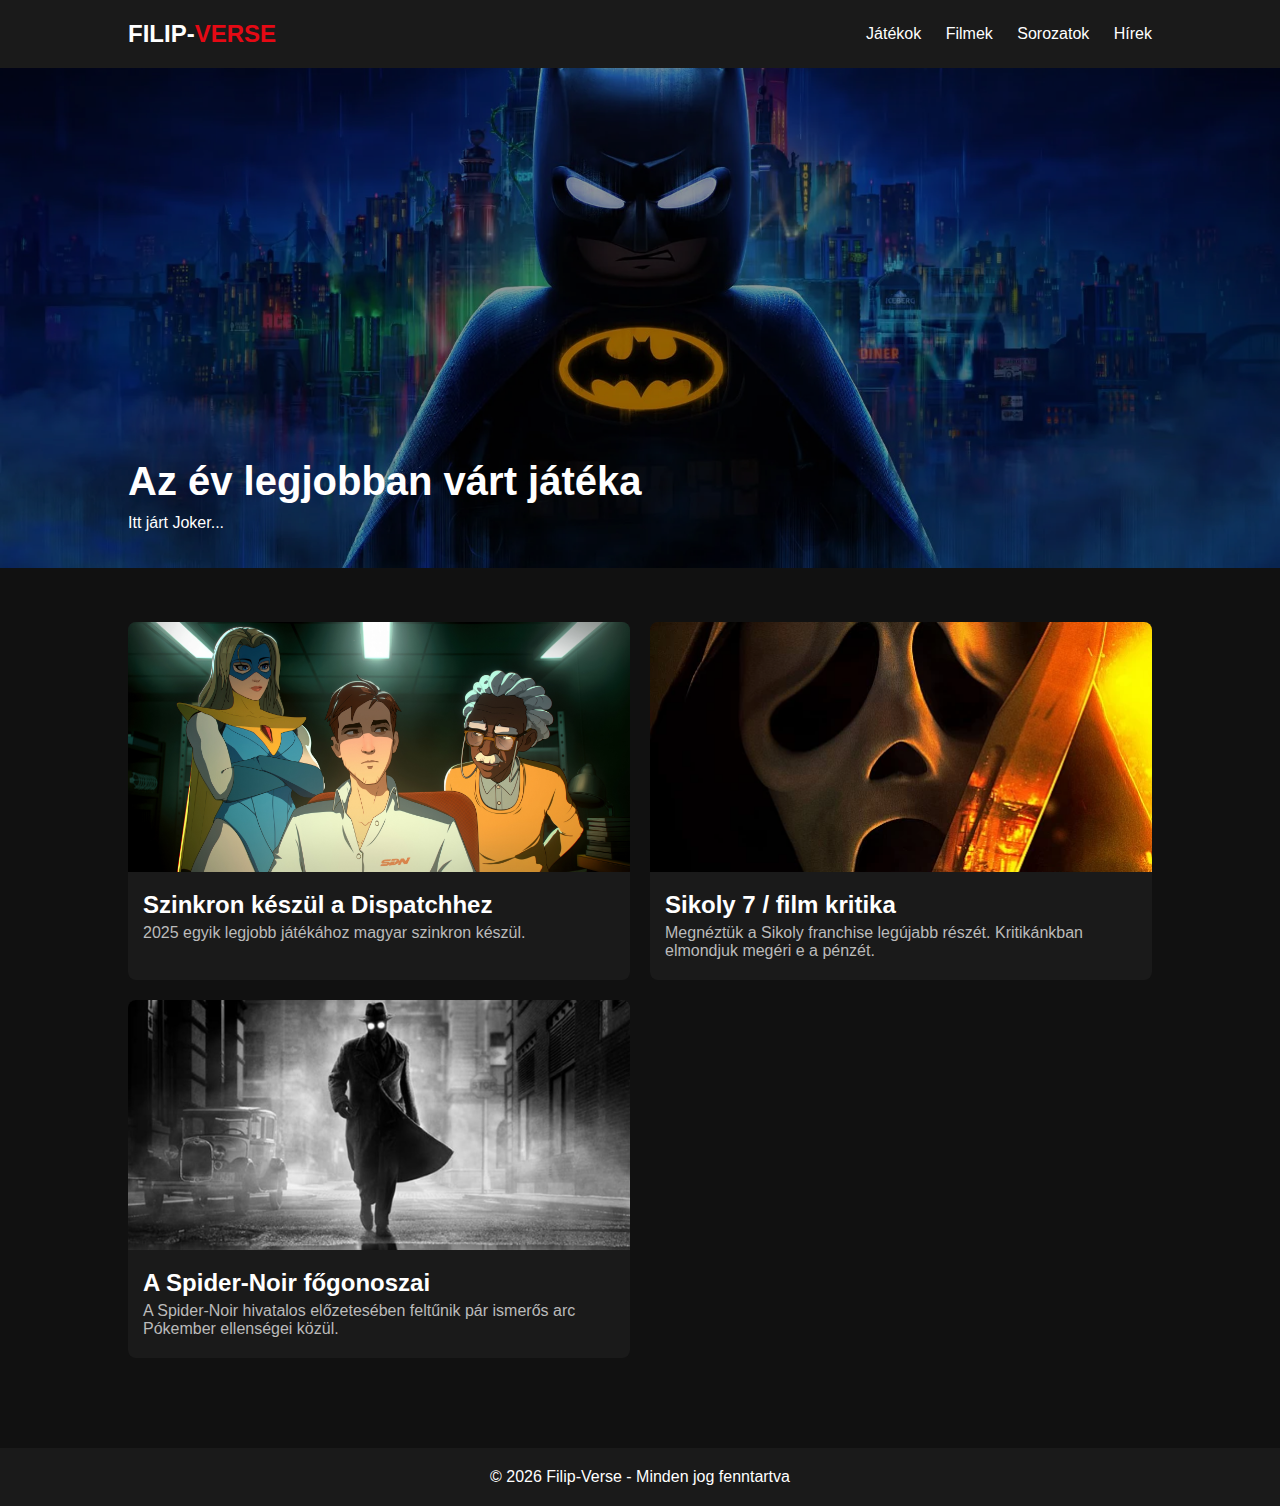
<file: index.html>
<!DOCTYPE html>
<html lang="hu">
<head>
  <meta charset="UTF-8">
  <meta name="viewport" content="width=device-width, initial-scale=1.0">
  <title>FILIP-VERSE</title>
  <link rel="stylesheet" href="styles.css">
  <link rel="icon" type="image/x-icon" href="kepek/icon.png">
</head>
<body>

  <header>
    <div class="logo">FILIP-<span>VERSE</span></div>
    <nav>
      <a href="jatekok.html">Játékok</a>
      <a href="filmek.html">Filmek</a>
      <a href="sorozatok.html">Sorozatok</a>
      <a href="hirek.html">Hírek</a>
    </nav>
  </header>

  <section class="hero">
    <a href="cikk4.html">
        <img src="kepek/Lego+Batman+Legacy+of+the+Dark+Knight.png" alt="">
        <div class="hero-text">
        <h1>Az év legjobban várt játéka</h1>
        <p>Itt járt Joker...</p>
        </div>
    </a>
  </section>

  <main class="articles">
    
    <article class="card">
        <a href="cikk1.html">
            <img src="kepek/dispatch.png" alt="Dispatch játék borító">
            <h2>Szinkron készül a Dispatchhez</h2>
            <p>2025 egyik legjobb játékához magyar szinkron készül.</p>
        </a>
    </article>

    <article class="card">
        <a href="cikk2.html">
            <img src="kepek/scream7.png" alt="Sikoly 7 film borító">
            <h2>Sikoly 7 / film kritika</h2>
            <p>Megnéztük a Sikoly franchise legújabb részét. Kritikánkban elmondjuk megéri e a pénzét.</p>
        </a>
    </article>

    <article class="card">
        <a href="cikk3.html">
            <img src="kepek/spidernoir.png" alt="">
            <h2>A Spider-Noir főgonoszai</h2>
            <p>A Spider-Noir hivatalos előzetesében feltűnik pár ismerős arc Pókember ellenségei közül.</p>
        </a>
    </article>

  </main>

  <footer>
    <p>© 2026 Filip-Verse - Minden jog fenntartva</p>
  </footer>

</body>
</html>
</file>
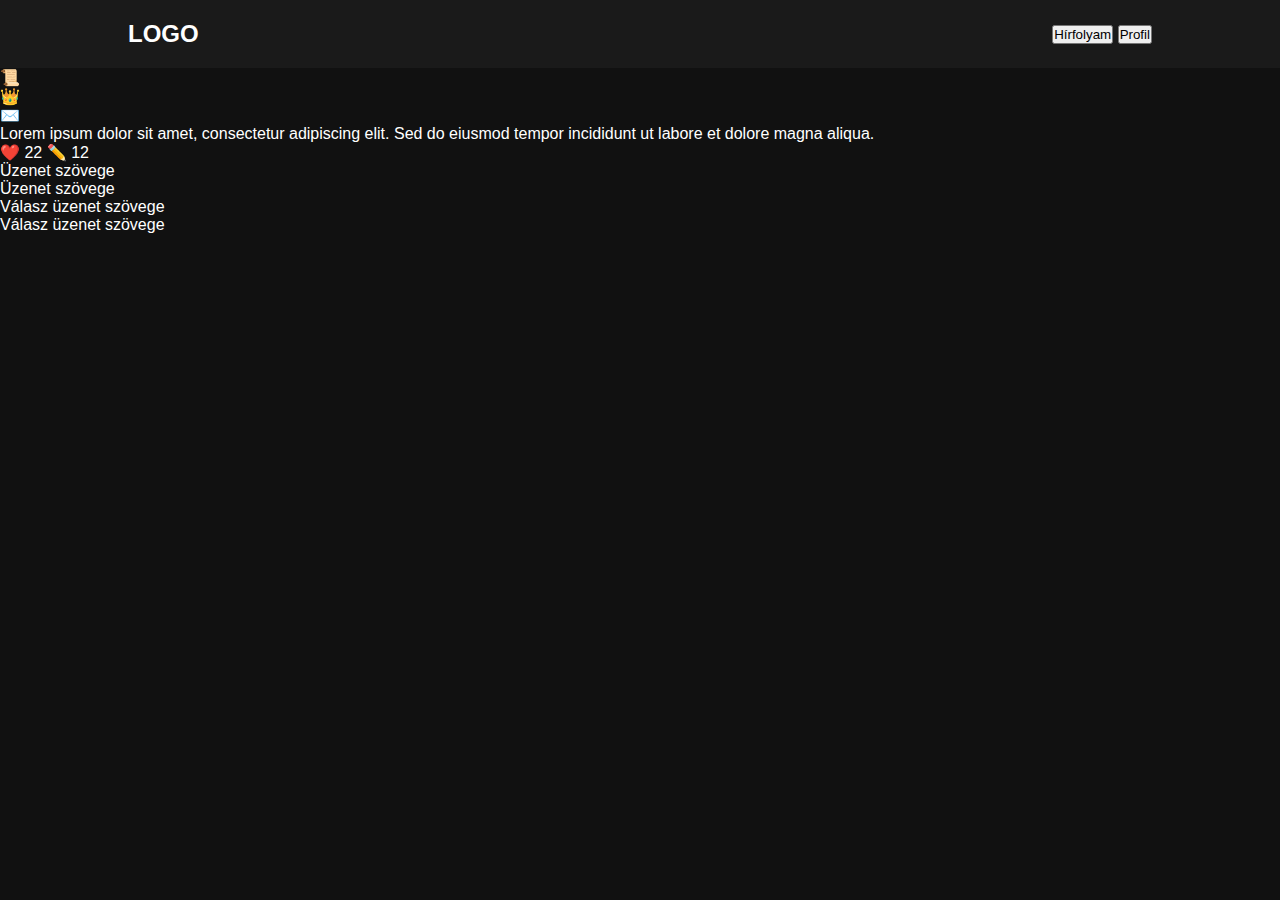
<file: csoportmunka_teszt.html>
<!DOCTYPE html>
<html lang="hu">
<head>
    <meta charset="UTF-8">
    <meta name="viewport" content="width=device-width, initial-scale=1.0">
    <title>Feed</title>
    <link rel="stylesheet" href="styles.css">
</head>
<body>

<header>
    <div class="logo">LOGO</div>
    <nav>
        <button class="active">Hírfolyam</button>
        <button>Profil</button>
    </nav>
</header>

<div class="container">

    <!-- Sidebar -->
    <aside class="sidebar">
        <div class="icon active">📜</div>
        <div class="icon">👑</div>
        <div class="icon">✉️</div>
    </aside>

    <!-- Feed -->
    <main class="feed">

        <div class="post">
            <div class="post-top">
                <div class="image"></div>
                <div class="text">
                    Lorem ipsum dolor sit amet, consectetur adipiscing elit. Sed do eiusmod tempor incididunt ut labore et dolore magna aliqua.
                </div>
            </div>

            <div class="actions">
                ❤️ 22
                ✏️ 12
            </div>

            <div class="comments">
                <div class="comment">Üzenet szövege</div>
                <div class="comment">Üzenet szövege</div>

                <div class="reply-container">
                    <div class="reply">Válasz üzenet szövege</div>
                    <div class="reply">Válasz üzenet szövege</div>
                </div>
            </div>
        </div>

    </main>
</div>

</body>
</html>
</file>
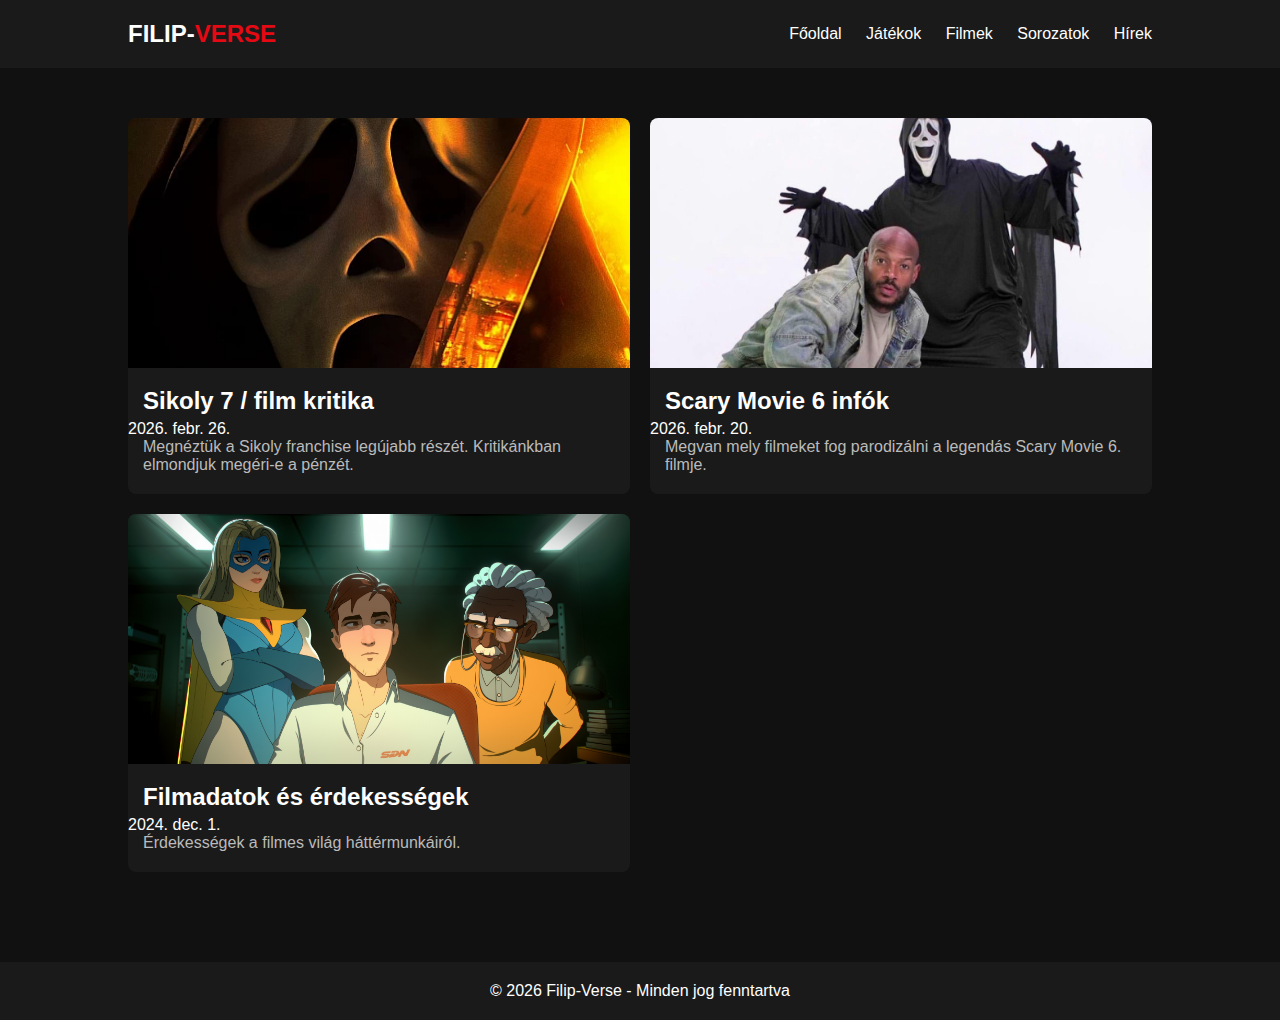
<file: filmek.html>
<!DOCTYPE html>
<html lang="hu">
<head>
  <meta charset="UTF-8">
  <meta name="viewport" content="width=device-width, initial-scale=1.0">
  <title>Filmek - FILIP-VERSE</title>
  <link rel="stylesheet" href="styles.css">
  <link rel="icon" type="image/x-icon" href="kepek/icon.png">
</head>
<body>
  <header>
    <div class="logo">FILIP-<span>VERSE</span></div>
    <nav>
      <a href="index.html">Főoldal</a>
      <a href="jatekok.html">Játékok</a>
      <a href="filmek.html">Filmek</a>
      <a href="sorozatok.html">Sorozatok</a>
      <a href="hirek.html">Hírek</a>
    </nav>
  </header>

  <main class="articles">
    <article class="card" data-date="2026-02-15">
      <a href="cikk2.html">
        <img src="kepek/scream7.png" alt="Sikoly 7 film borító">
        <h2>Sikoly 7 / film kritika</h2>
        <time datetime="2026-02-26">2026. febr. 26.</time>
        <p>Megnéztük a Sikoly franchise legújabb részét. Kritikánkban elmondjuk megéri-e a pénzét.</p>
      </a>
    </article>

    <article class="card" data-date="2025-07-20">
      <a href="#">
        <img src="kepek/scarymovie.png" alt="Filmhez kapcsolódó kép">
        <h2>Scary Movie 6 infók</h2>
        <time datetime="2026-02-20">2026. febr. 20.</time>
        <p>Megvan mely filmeket fog parodizálni a legendás Scary Movie 6. filmje.</p>
      </a>
    </article>

    <article class="card" data-date="2024-12-01">
      <a href="#">
        <img src="kepek/dispatch.png" alt="Kapcsolódó kép">
        <h2>Filmadatok és érdekességek</h2>
        <time datetime="2024-12-01">2024. dec. 1.</time>
        <p>Érdekességek a filmes világ háttérmunkáiról.</p>
      </a>
    </article>
  </main>

  <footer>
    <p>© 2026 Filip-Verse - Minden jog fenntartva</p>
  </footer>

  <script>
    document.addEventListener('DOMContentLoaded', () => {
      const container = document.querySelector('.articles');
      if (!container) return;
      const cards = Array.from(container.querySelectorAll('.card'));
      cards.sort((a,b) => new Date(b.dataset.date) - new Date(a.dataset.date));
      cards.forEach(c => container.appendChild(c));
      container.querySelectorAll('time').forEach(t => {
        const d = new Date(t.getAttribute('datetime'));
        t.textContent = d.toLocaleDateString('hu-HU', { year:'numeric', month:'short', day:'numeric' });
      });
    });
  </script>
</body>
</html>
</file>
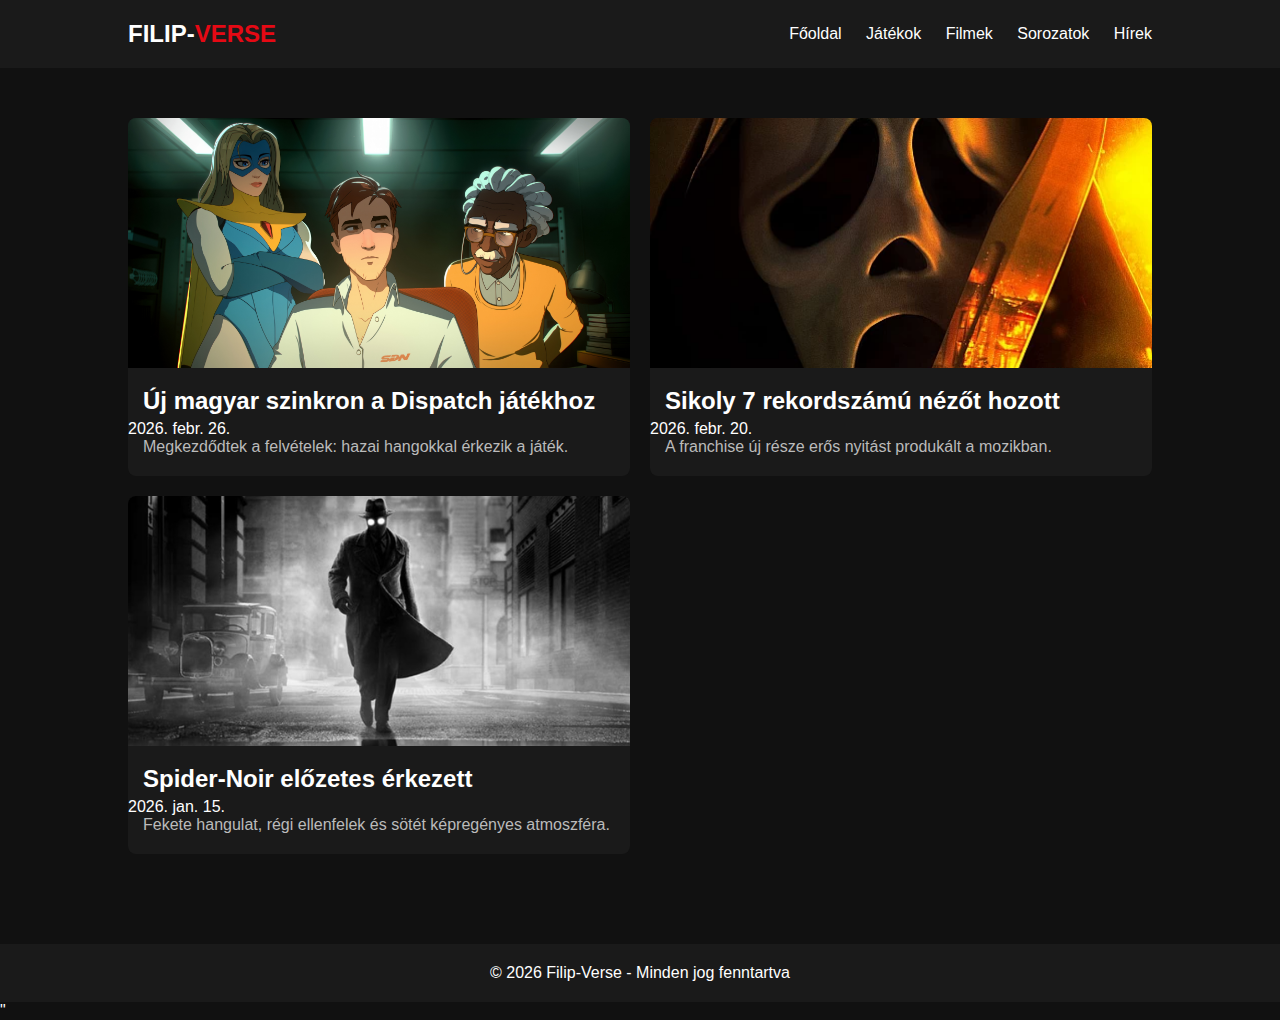
<file: hirek.html>
<!DOCTYPE html>
<html lang="hu">
<head>
  <meta charset="UTF-8">
  <meta name="viewport" content="width=device-width, initial-scale=1.0">
  <title>Hírek - FILIP-VERSE</title>
  <link rel="stylesheet" href="styles.css">
  <link rel="icon" type="image/x-icon" href="kepek/icon.png">
</head>
<body>
  <header>
    <div class="logo">FILIP-<span>VERSE</span></div>
    <nav>
      <a href="index.html">Főoldal</a>
      <a href="jatekok.html">Játékok</a>
      <a href="filmek.html">Filmek</a>
      <a href="sorozatok.html">Sorozatok</a>
      <a href="hirek.html">Hírek</a>
    </nav>
  </header>

  <main class="articles">
    <!-- A hírek rendezése a data-date attribútum szerint történik -->
    <article class="card" data-date="2026-02-26">
      <a href="#">
        <img src="kepek/dispatch.png" alt="Hír kép">
        <h2>Új magyar szinkron a Dispatch játékhoz</h2>
        <time datetime="2026-02-26">2026. febr. 26.</time>
        <p>Megkezdődtek a felvételek: hazai hangokkal érkezik a játék.</p>
      </a>
    </article>

    <article class="card" data-date="2026-02-20">
      <a href="#">
        <img src="kepek/scream7.png" alt="Hír kép">
        <h2>Sikoly 7 rekordszámú nézőt hozott</h2>
        <time datetime="2026-02-20">2026. febr. 20.</time>
        <p>A franchise új része erős nyitást produkált a mozikban.</p>
      </a>
    </article>

    <article class="card" data-date="2026-01-15">
      <a href="#">
        <img src="kepek/spidernoir.png" alt="Hír kép">
        <h2>Spider-Noir előzetes érkezett</h2>
        <time datetime="2026-01-15">2026. jan. 15.</time>
        <p>Fekete hangulat, régi ellenfelek és sötét képregényes atmoszféra.</p>
      </a>
    </article>
  </main>

  <footer>
    <p>© 2026 Filip-Verse - Minden jog fenntartva</p>
  </footer>

  <script>
    // A hírek automatikus rendezése dátum szerint (legfrissebb fent) és dátum formázása
    document.addEventListener('DOMContentLoaded', () => {
      const container = document.querySelector('.articles');
      if (!container) return;
      const cards = Array.from(container.querySelectorAll('.card'));
      cards.sort((a,b) => new Date(b.dataset.date) - new Date(a.dataset.date));
      cards.forEach(c => container.appendChild(c));
      container.querySelectorAll('time').forEach(t => {
        const d = new Date(t.getAttribute('datetime'));
        t.textContent = d.toLocaleDateString('hu-HU', { year:'numeric', month:'short', day:'numeric' });
      });
    });
  </script>
</body>
</html>"
</file>
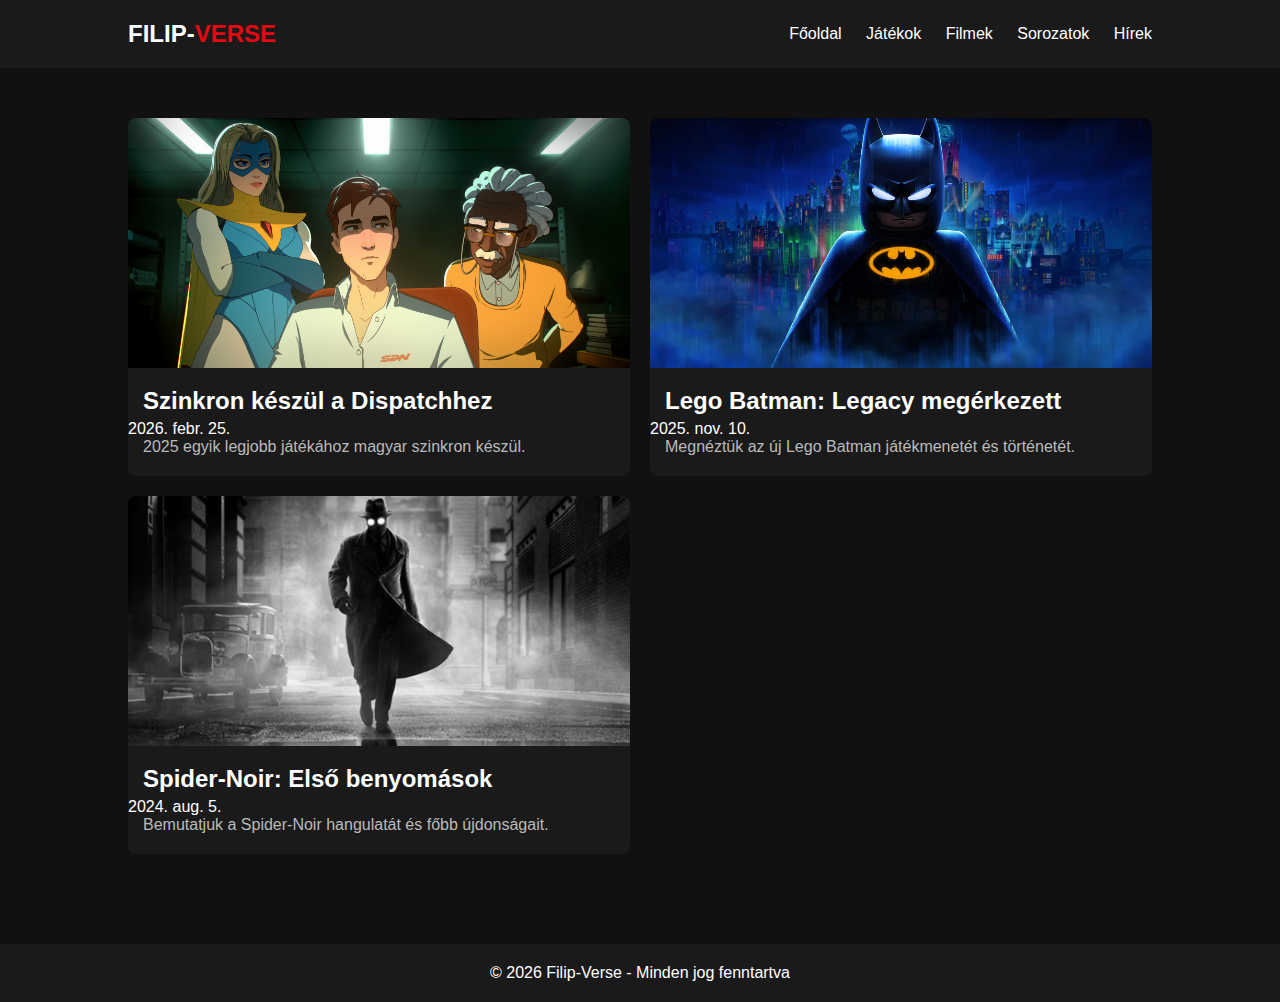
<file: jatekok.html>
<!DOCTYPE html>
<html lang="hu">
<head>
  <meta charset="UTF-8">
  <meta name="viewport" content="width=device-width, initial-scale=1.0">
  <title>Játékok - FILIP-VERSE</title>
  <link rel="stylesheet" href="styles.css">
  <link rel="icon" type="image/x-icon" href="kepek/icon.png">
</head>
<body>
  <header>
    <div class="logo">FILIP-<span>VERSE</span></div>
    <nav>
      <a href="index.html">Főoldal</a>
      <a href="jatekok.html">Játékok</a>
      <a href="filmek.html">Filmek</a>
      <a href="sorozatok.html">Sorozatok</a>
      <a href="hirek.html">Hírek</a>
    </nav>
  </header>

  <main class="articles">
    <article class="card" data-date="2026-02-25">
      <a href="cikk1.html">
        <img src="kepek/dispatch.png" alt="Dispatch játék borító">
        <h2>Szinkron készül a Dispatchhez</h2>
        <time datetime="2026-02-25">2026. febr. 25.</time>
        <p>2025 egyik legjobb játékához magyar szinkron készül.</p>
      </a>
    </article>

    <article class="card" data-date="2025-11-10">
      <a href="#">
        <img src="kepek/Lego+Batman+Legacy+of+the+Dark+Knight.png" alt="Lego Batman borító">
        <h2>Lego Batman: Legacy megérkezett</h2>
        <time datetime="2025-11-10">2025. nov. 10.</time>
        <p>Megnéztük az új Lego Batman játékmenetét és történetét.</p>
      </a>
    </article>

    <article class="card" data-date="2024-08-05">
      <a href="#">
        <img src="kepek/spidernoir.png" alt="Spider-Noir borító">
        <h2>Spider-Noir: Első benyomások</h2>
        <time datetime="2024-08-05">2024. aug. 5.</time>
        <p>Bemutatjuk a Spider-Noir hangulatát és főbb újdonságait.</p>
      </a>
    </article>
  </main>

  <footer>
    <p>© 2026 Filip-Verse - Minden jog fenntartva</p>
  </footer>

  <script>
    // Rendezés dátum szerint: legfrissebb fent
    document.addEventListener('DOMContentLoaded', () => {
      const container = document.querySelector('.articles');
      if (!container) return;
      const cards = Array.from(container.querySelectorAll('.card'));
      cards.sort((a,b) => new Date(b.dataset.date) - new Date(a.dataset.date));
      cards.forEach(c => container.appendChild(c));
      container.querySelectorAll('time').forEach(t => {
        const d = new Date(t.getAttribute('datetime'));
        t.textContent = d.toLocaleDateString('hu-HU', { year:'numeric', month:'short', day:'numeric' });
      });
    });
  </script>
</body>
</html>
</file>
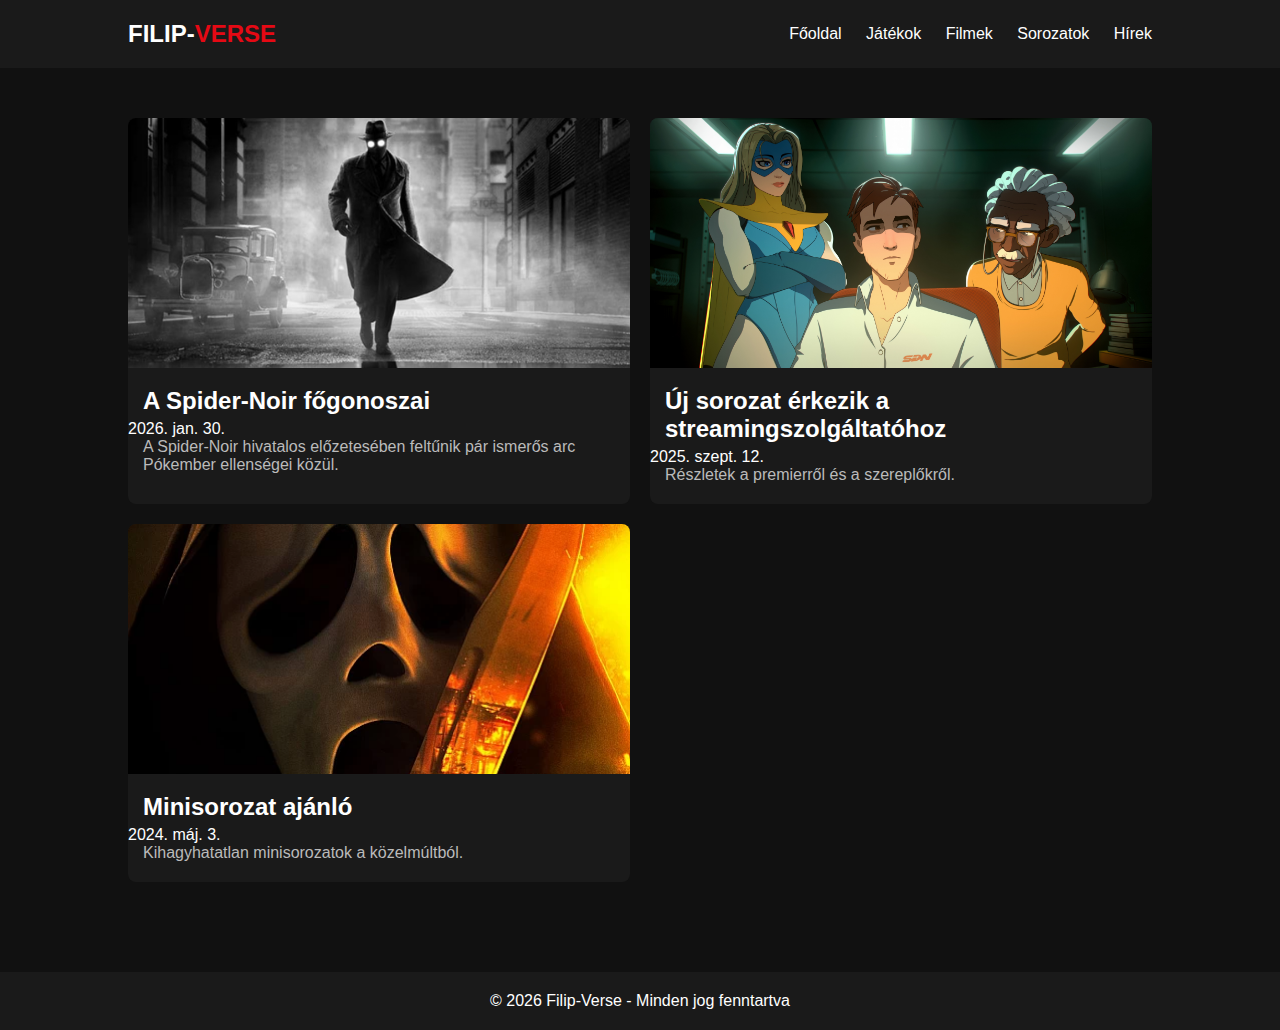
<file: sorozatok.html>
<!DOCTYPE html>
<html lang="hu">
<head>
  <meta charset="UTF-8">
  <meta name="viewport" content="width=device-width, initial-scale=1.0">
  <title>Sorozatok - FILIP-VERSE</title>
  <link rel="stylesheet" href="styles.css">
  <link rel="icon" type="image/x-icon" href="kepek/icon.png">
</head>
<body>
  <header>
    <div class="logo">FILIP-<span>VERSE</span></div>
    <nav>
      <a href="index.html">Főoldal</a>
      <a href="jatekok.html">Játékok</a>
      <a href="filmek.html">Filmek</a>
      <a href="sorozatok.html">Sorozatok</a>
      <a href="hirek.html">Hírek</a>
    </nav>
  </header>

  <main class="articles">
    <article class="card" data-date="2026-01-30">
      <a href="#">
        <img src="kepek/spidernoir.png" alt="Sorozat borító">
        <h2>A Spider-Noir főgonoszai</h2>
        <time datetime="2026-01-30">2026. jan. 30.</time>
        <p>A Spider-Noir hivatalos előzetesében feltűnik pár ismerős arc Pókember ellenségei közül.</p>
      </a>
    </article>

    <article class="card" data-date="2025-09-12">
      <a href="#">
        <img src="kepek/dispatch.png" alt="Sorozat kép">
        <h2>Új sorozat érkezik a streamingszolgáltatóhoz</h2>
        <time datetime="2025-09-12">2025. szept. 12.</time>
        <p>Részletek a premierről és a szereplőkről.</p>
      </a>
    </article>

    <article class="card" data-date="2024-05-03">
      <a href="#">
        <img src="kepek/scream7.png" alt="Sorozathoz kapcsolódó kép">
        <h2>Minisorozat ajánló</h2>
        <time datetime="2024-05-03">2024. máj. 3.</time>
        <p>Kihagyhatatlan minisorozatok a közelmúltból.</p>
      </a>
    </article>
  </main>

  <footer>
    <p>© 2026 Filip-Verse - Minden jog fenntartva</p>
  </footer>

  <script>
    document.addEventListener('DOMContentLoaded', () => {
      const container = document.querySelector('.articles');
      if (!container) return;
      const cards = Array.from(container.querySelectorAll('.card'));
      cards.sort((a,b) => new Date(b.dataset.date) - new Date(a.dataset.date));
      cards.forEach(c => container.appendChild(c));
      container.querySelectorAll('time').forEach(t => {
        const d = new Date(t.getAttribute('datetime'));
        t.textContent = d.toLocaleDateString('hu-HU', { year:'numeric', month:'short', day:'numeric' });
      });
    });
  </script>
</body>
</html>
</file>
<file: styles.css>
* {
  margin: 0;
  padding: 0;
  box-sizing: border-box;
  font-family: Arial, sans-serif;
}

body {
  background: #111;
  color: #fff;
}

header {
  background: #1a1a1a;
  padding: 20px 10%;
  display: flex;
  justify-content: space-between;
  align-items: center;
}

.logo {
  font-size: 24px;
  font-weight: bold;
}

.logo span {
  color: #e50914;
}

nav a {
  color: white;
  text-decoration: none;
  margin-left: 20px;
  transition: 0.3s;
}

nav a:hover {
  color: #e50914;
}

.hero {
  position: relative;
}
.hero a {
  display: block; /* EZ A FONTOS */
  position: relative;
  color: white;
  text-decoration: none;
}

.hero img {
  width: 100%;
  height: 500px;
  object-fit: cover;
  filter: brightness(60%);
}

.hero-text {
  position: absolute;
  bottom: 40px;
  left: 10%;
}

.hero-text h1 {
  font-size: 40px;
  margin-bottom: 10px;
}

.articles {
  display: grid;
  grid-template-columns: repeat(auto-fit, minmax(400px, 1fr));
  gap: 20px;
  padding: 50px 10%;
}

.card {
  background: #1a1a1a;
  border-radius: 8px;
  overflow: hidden;
  transition: 0.3s;
}

.card:hover {
  transform: translateY(-6px);
  box-shadow: 0 10px 25px rgba(0,0,0,0.5);
}

.card a {
  display: block;          /* EZ A FONTOS */
  text-decoration: none;
  color: white;
}

.card img {
  width: 100%;
  height: 250px;
  object-fit: cover;
}

.card h2 {
  padding: 15px 15px 5px 15px;
}

.card p {
  padding: 0 15px 20px 15px;
  color: #bbb;
}

footer {
  text-align: center;
  padding: 20px;
  background: #1a1a1a;
  margin-top: 40px;
}
</file>
